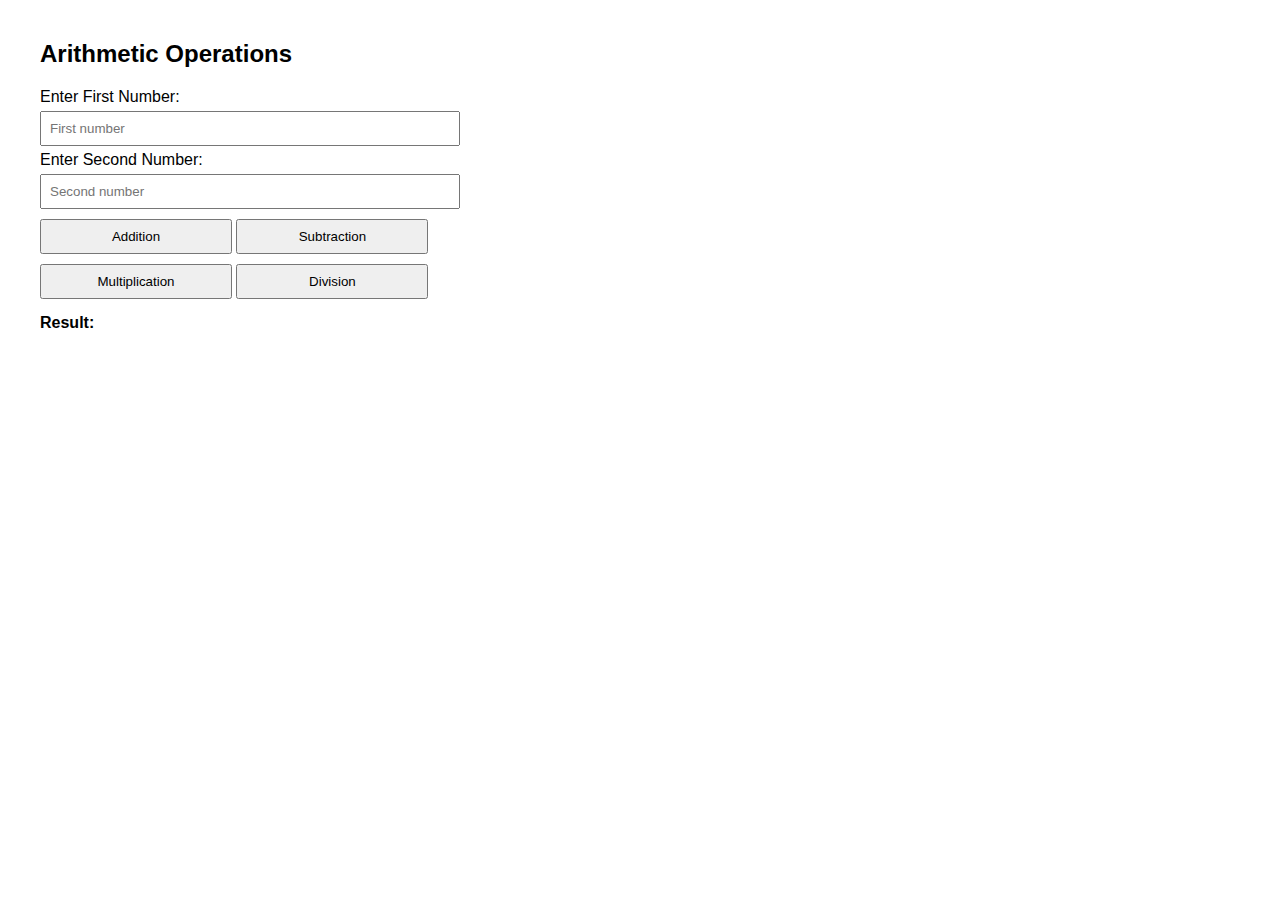
<file: js/index.html>
<!DOCTYPE html>
<html lang="en">
<head>
    <meta charset="UTF-8">
    <title>Arithmetic Operations</title>
    <style>
        body {
            font-family: Arial, sans-serif;
            margin: 40px;
        }
        .container {
            max-width: 400px;
        }
        input, button {
            margin: 5px 0;
            padding: 8px;
            width: 100%;
        }
        button {
            cursor: pointer;
        }
        .buttons button {
            width: 48%;
        }
        #result {
            margin-top: 10px;
            font-weight: bold;
        }
    </style>
</head>
<body>
    <div class="container">
        <h2>Arithmetic Operations</h2>

        <label>Enter First Number:</label>
        <input type="number" id="num1" placeholder="First number">

        <label>Enter Second Number:</label>
        <input type="number" id="num2" placeholder="Second number">

        <div class="buttons">
            <button onclick="calculate('add')">Addition</button>
            <button onclick="calculate('sub')">Subtraction</button><br>
            <button onclick="calculate('mul')">Multiplication</button>
            <button onclick="calculate('div')">Division</button>
        </div>

        <p id="result">Result: </p>
    </div>

    <script>
        function calculate(operation) {
            // Get values from input fields
            let a = parseFloat(document.getElementByI
</file>
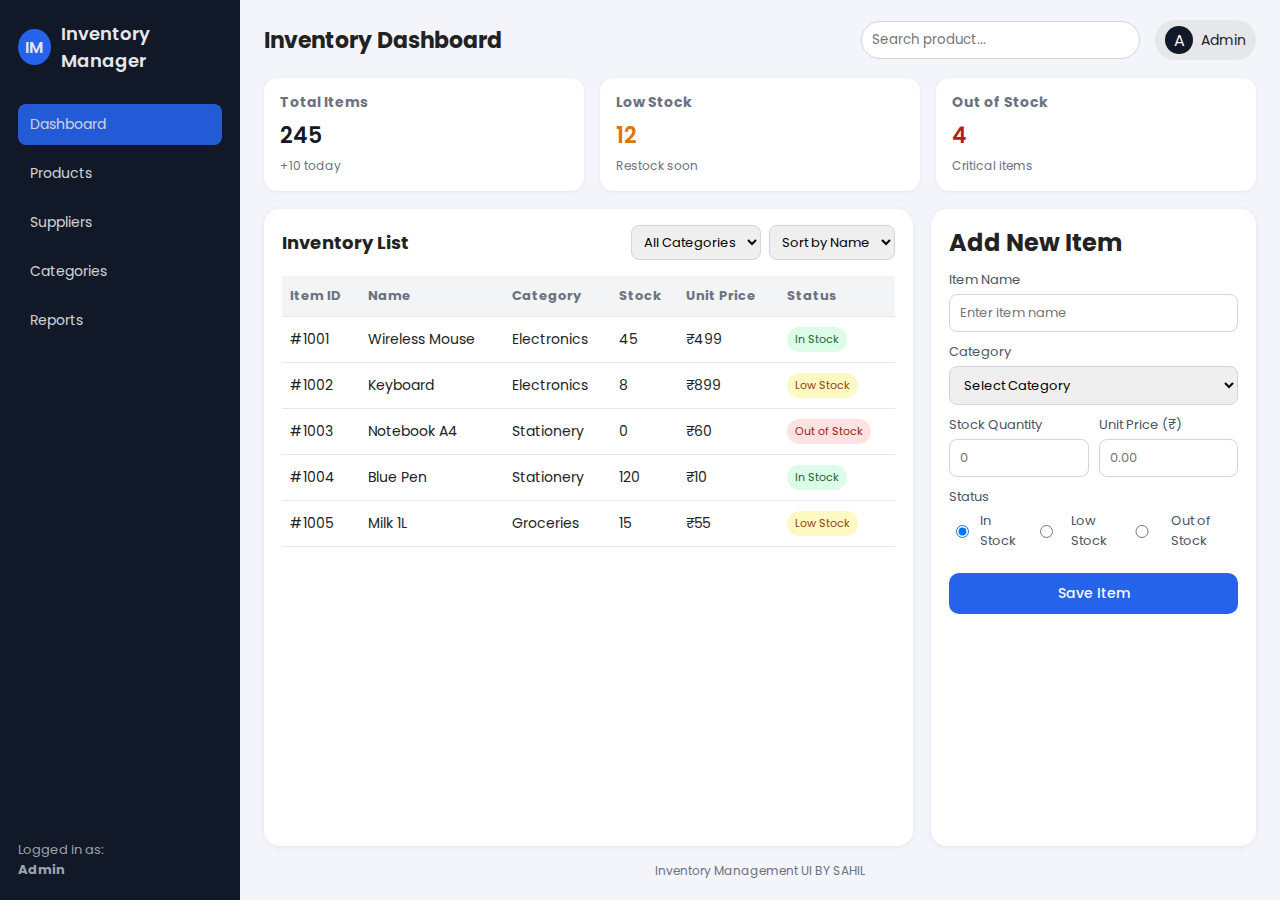
<file: MEAN_ASS_1/index.html>
<!DOCTYPE html>
<html lang="en">
<head>
  <meta charset="UTF-8" />
  <title>Inventory Management Dashboard</title>
  <meta name="viewport" content="width=device-width, initial-scale=1" />
  <link rel="stylesheet" href="style.css" />
  <link href="https://fonts.googleapis.com/css2?family=Poppins:wght@300;400;500;600&display=swap" rel="stylesheet">
</head>
<body>
  <div class="app">

    <!-- Sidebar -->
    <aside class="sidebar">
      <div class="brand">
        <span class="logo-circle">IM</span>
        <span class="brand-name">Inventory Manager</span>
      </div>

      <nav class="menu">
        <a href="#" class="menu-item active">Dashboard</a>
        <a href="#" class="menu-item">Products</a>
        <a href="#" class="menu-item">Suppliers</a>
        <a href="#" class="menu-item">Categories</a>
        <a href="#" class="menu-item">Reports</a>
      </nav>

      <div class="sidebar-footer">
        <p>Logged in as:</p>
        <strong>Admin</strong>
      </div>
    </aside>

    <!-- Main Content -->
    <main class="main">
      <!-- Top Bar -->
      <header class="topbar">
        <h1>Inventory Dashboard</h1>
        <div class="topbar-right">
          <input type="text" class="search" placeholder="Search product..." />
          <div class="user-pill">
            <span class="user-avatar">A</span>
            <span class="user-name">Admin</span>
          </div>
        </div>
      </header>

      <!-- Stats -->
      <section class="stats">
        <div class="stat-card">
          <h3>Total Items</h3>
          <p class="stat-number">245</p>
          <span class="stat-sub">+10 today</span>
        </div>
        <div class="stat-card">
          <h3>Low Stock</h3>
          <p class="stat-number warning">12</p>
          <span class="stat-sub">Restock soon</span>
        </div>
        <div class="stat-card">
          <h3>Out of Stock</h3>
          <p class="stat-number danger">4</p>
          <span class="stat-sub">Critical items</span>
        </div>
      </section>

      <!-- Main Grid -->
      <section class="content-grid">

        <!-- Inventory Table -->
        <div class="panel">
          <div class="panel-header">
            <h2>Inventory List</h2>
            <div class="filters">
              <select>
                <option>All Categories</option>
                <option>Electronics</option>
                <option>Groceries</option>
                <option>Stationery</option>
              </select>
              <select>
                <option>Sort by Name</option>
                <option>Sort by Stock</option>
                <option>Sort by Price</option>
              </select>
            </div>
          </div>

          <div class="table-wrapper">
            <table>
              <thead>
                <tr>
                  <th>Item ID</th>
                  <th>Name</th>
                  <th>Category</th>
                  <th>Stock</th>
                  <th>Unit Price</th>
                  <th>Status</th>
                </tr>
              </thead>
              <tbody>
                <tr>
                  <td>#1001</td>
                  <td>Wireless Mouse</td>
                  <td>Electronics</td>
                  <td>45</td>
                  <td>₹499</td>
                  <td><span class="badge success">In Stock</span></td>
                </tr>
                <tr>
                  <td>#1002</td>
                  <td>Keyboard</td>
                  <td>Electronics</td>
                  <td>8</td>
                  <td>₹899</td>
                  <td><span class="badge warning">Low Stock</span></td>
                </tr>
                <tr>
                  <td>#1003</td>
                  <td>Notebook A4</td>
                  <td>Stationery</td>
                  <td>0</td>
                  <td>₹60</td>
                  <td><span class="badge danger">Out of Stock</span></td>
                </tr>
                <tr>
                  <td>#1004</td>
                  <td>Blue Pen</td>
                  <td>Stationery</td>
                  <td>120</td>
                  <td>₹10</td>
                  <td><span class="badge success">In Stock</span></td>
                </tr>
                <tr>
                  <td>#1005</td>
                  <td>Milk 1L</td>
                  <td>Groceries</td>
                  <td>15</td>
                  <td>₹55</td>
                  <td><span class="badge warning">Low Stock</span></td>
                </tr>
              </tbody>
            </table>
          </div>
        </div>

        <!-- Add / Edit Form -->
        <div class="panel form-panel">
          <h2>Add New Item</h2>
          <form>
            <div class="form-group">
              <label for="itemName">Item Name</label>
              <input type="text" id="itemName" placeholder="Enter item name" />
            </div>

            <div class="form-group">
              <label for="itemCategory">Category</label>
              <select id="itemCategory">
                <option>Select Category</option>
                <option>Electronics</option>
                <option>Groceries</option>
                <option>Stationery</option>
              </select>
            </div>

            <div class="form-row">
              <div class="form-group">
                <label for="itemStock">Stock Quantity</label>
                <input type="number" id="itemStock" placeholder="0" />
              </div>
              <div class="form-group">
                <label for="itemPrice">Unit Price (₹)</label>
                <input type="number" id="itemPrice" placeholder="0.00" step="0.01" />
              </div>
            </div>

            <div class="form-group">
              <label>Status</label>
              <div class="status-options">
                <label><input type="radio" name="status" checked /> In Stock</label>
                <label><input type="radio" name="status" /> Low Stock</label>
                <label><input type="radio" name="status" /> Out of Stock</label>
              </div>
            </div>

            <button type="submit" class="btn-submit">Save Item</button>
          </form>
        </div>

      </section>

      <footer class="footer">
        Inventory Management UI BY SAHIL
      </footer>
    </main>

  </div>
</body>
</html>
</file>
<file: MEAN_ASS_1/style.css>
* {
  margin: 0;
  padding: 0;
  box-sizing: border-box;
  font-family: "Poppins", sans-serif;
}

body {
  background: #f3f5fb;
  color: #222;
}

/* Layout */
.app {
  display: flex;
  min-height: 100vh;
}

/* Sidebar */
.sidebar {
  width: 240px;
  background: #111827;
  color: #e5e7eb;
  padding: 20px 18px;
  display: flex;
  flex-direction: column;
}

.brand {
  display: flex;
  align-items: center;
  gap: 10px;
  margin-bottom: 30px;
}

.logo-circle {
  width: 36px;
  height: 36px;
  border-radius: 50%;
  background: #2563eb;
  display: flex;
  align-items: center;
  justify-content: center;
  font-weight: 600;
}

.brand-name {
  font-size: 18px;
  font-weight: 600;
}

.menu {
  display: flex;
  flex-direction: column;
  gap: 8px;
  flex: 1;
}

.menu-item {
  padding: 10px 12px;
  border-radius: 8px;
  color: #e5e7eb;
  text-decoration: none;
  font-size: 14px;
  opacity: 0.9;
  transition: background 0.2s, transform 0.1s;
}

.menu-item:hover {
  background: #1f2937;
  transform: translateX(2px);
}

.menu-item.active {
  background: #2563eb;
}

.sidebar-footer {
  margin-top: 20px;
  font-size: 13px;
  color: #9ca3af;
}

/* Main */
.main {
  flex: 1;
  padding: 20px 24px;
  display: flex;
  flex-direction: column;
}

/* Topbar */
.topbar {
  display: flex;
  align-items: center;
  justify-content: space-between;
  margin-bottom: 18px;
}

.topbar h1 {
  font-size: 22px;
}

.topbar-right {
  display: flex;
  align-items: center;
  gap: 15px;
}

.search {
  padding: 8px 10px;
  border-radius: 999px;
  border: 1px solid #d1d5db;
  min-width: 220px;
}

.user-pill {
  display: flex;
  align-items: center;
  gap: 8px;
  background: #e5e7eb;
  padding: 6px 10px;
  border-radius: 999px;
}

.user-avatar {
  width: 28px;
  height: 28px;
  border-radius: 50%;
  background: #111827;
  color: #f9fafb;
  display: flex;
  align-items: center;
  justify-content: center;
}

.user-name {
  font-size: 14px;
}

/* Stats */
.stats {
  display: grid;
  grid-template-columns: repeat(3, minmax(0, 1fr));
  gap: 16px;
  margin-bottom: 18px;
}

.stat-card {
  background: #ffffff;
  border-radius: 14px;
  padding: 14px 16px;
  box-shadow: 0 1px 4px rgba(0, 0, 0, 0.06);
}

.stat-card h3 {
  font-size: 14px;
  color: #6b7280;
  margin-bottom: 6px;
}

.stat-number {
  font-size: 22px;
  font-weight: 600;
  color: #111827;
}

.stat-number.warning {
  color: #d97706;
}

.stat-number.danger {
  color: #b91c1c;
}

.stat-sub {
  font-size: 12px;
  color: #6b7280;
}

/* Content Grid */
.content-grid {
  display: grid;
  grid-template-columns: 2fr 1fr;
  gap: 18px;
  flex: 1;
}

/* Panels */
.panel {
  background: #ffffff;
  border-radius: 16px;
  padding: 16px 18px;
  box-shadow: 0 1px 6px rgba(15, 23, 42, 0.06);
  display: flex;
  flex-direction: column;
}

.panel-header {
  display: flex;
  justify-content: space-between;
  align-items: center;
  margin-bottom: 12px;
}

.panel-header h2 {
  font-size: 18px;
}

.filters {
  display: flex;
  gap: 8px;
}

.filters select {
  padding: 6px 8px;
  border-radius: 8px;
  border: 1px solid #d1d5db;
  font-size: 13px;
}

/* Table */
.table-wrapper {
  overflow-x: auto;
  margin-top: 4px;
}

table {
  width: 100%;
  border-collapse: collapse;
  font-size: 14px;
}

thead {
  background: #f3f4f6;
}

th, td {
  padding: 10px 8px;
  text-align: left;
  border-bottom: 1px solid #e5e7eb;
}

th {
  font-size: 13px;
  color: #6b7280;
}

tr:hover td {
  background: #f9fafb;
}

/* Badges */
.badge {
  display: inline-block;
  padding: 4px 8px;
  border-radius: 999px;
  font-size: 11px;
}

.badge.success {
  background: #dcfce7;
  color: #166534;
}

.badge.warning {
  background: #fef9c3;
  color: #92400e;
}

.badge.danger {
  background: #fee2e2;
  color: #991b1b;
}

/* Form Panel */
.form-panel h2 {
  margin-bottom: 10px;
}

.form-group {
  margin-bottom: 10px;
}

.form-group label {
  display: block;
  font-size: 13px;
  margin-bottom: 4px;
  color: #4b5563;
}

.form-group input,
.form-group select {
  width: 100%;
  padding: 8px 10px;
  border-radius: 8px;
  border: 1px solid #d1d5db;
  font-size: 13px;
}

.form-row {
  display: flex;
  gap: 10px;
}

.status-options {
  display: flex;
  gap: 10px;
  flex-wrap: wrap;
  font-size: 13px;
}

.status-options label {
  display: flex;
  align-items: center;
  gap: 4px;
}

.btn-submit {
  margin-top: 8px;
  width: 100%;
  padding: 10px;
  border-radius: 10px;
  border: none;
  background: #2563eb;
  color: #f9fafb;
  font-size: 14px;
  font-weight: 500;
  cursor: pointer;
  transition: background 0.2s, transform 0.1s;
}

.btn-submit:hover {
  background: #1d4ed8;
  transform: translateY(-1px);
}

/* Footer */
.footer {
  margin-top: 16px;
  font-size: 12px;
  color: #6b7280;
  text-align: center;
}

/* Responsive */
@media (max-width: 900px) {
  .app {
    flex-direction: column;
  }

  .sidebar {
    width: 100%;
    flex-direction: row;
    align-items: center;
    justify-content: space-between;
  }

  .menu {
    flex-direction: row;
    flex-wrap: wrap;
  }

  .main {
    padding: 16px;
  }

  .content-grid {
    grid-template-columns: 1fr;
  }
}

@media (max-width: 600px) {
  .stats {
    grid-template-columns: 1fr;
  }

  .topbar {
    flex-direction: column;
    align-items: flex-start;
    gap: 10px;
  }

  .topbar-right {
    width: 100%;
    justify-content: space-between;
  }

  .search {
    min-width: 0;
    flex: 1;
  }
}
</file>
